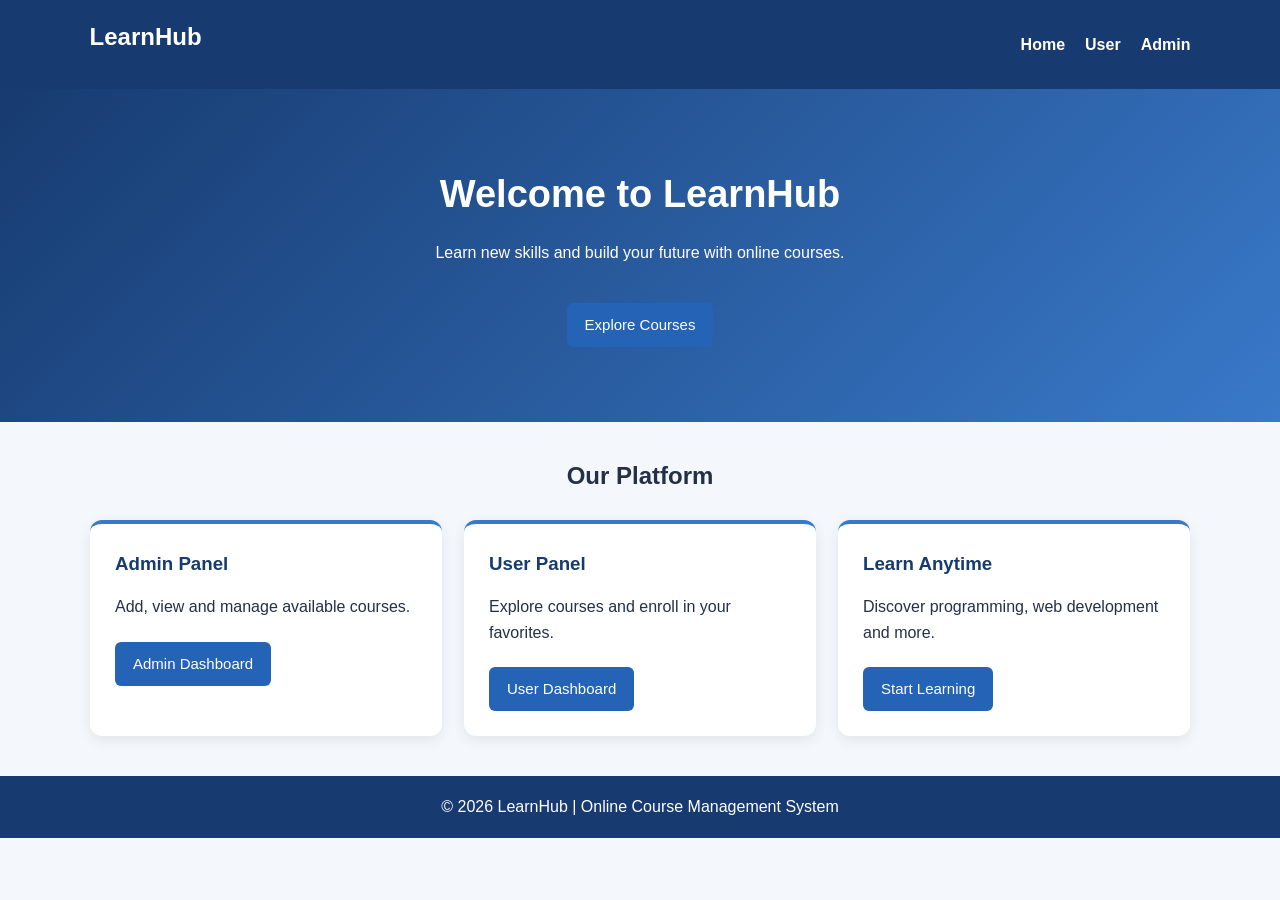
<file: index.html>
<!DOCTYPE html>
<html lang="en">
<head>
    <meta charset="UTF-8">
    <meta name="viewport" content="width=device-width, initial-scale=1.0">
    <title>Online Course Management System</title>
    <link rel="stylesheet" href="style.css">
</head>
<body data-page="home">

    <header>
        <h2>LearnHub</h2>
        <nav>
            <a href="index.html">Home</a>
            <a href="user.html">User</a>
            <a href="admin.html">Admin</a>
        </nav>
    </header>

    <section class="hero">
        <h1>Welcome to LearnHub</h1>
        <p>Learn new skills and build your future with online courses.</p>
        <a href="user.html" class="btn">Explore Courses</a>
    </section>

    <section class="container">
        <h2 class="center">Our Platform</h2>

        <div class="card-container">
            <div class="card">
                <h3>Admin Panel</h3>
                <p>Add, view and manage available courses.</p>
                <a href="admin.html" class="btn">Admin Dashboard</a>
            </div>

            <div class="card">
                <h3>User Panel</h3>
                <p>Explore courses and enroll in your favorites.</p>
                <a href="user.html" class="btn">User Dashboard</a>
            </div>

            <div class="card">
                <h3>Learn Anytime</h3>
                <p>Discover programming, web development and more.</p>
                <a href="user.html" class="btn">Start Learning</a>
            </div>
        </div>
    </section>

    <footer>
        <p>&copy; 2026 LearnHub | Online Course Management System</p>
    </footer>

</body>
</html>
</file>
<file: style.css>
/* General styling */
* {
    margin: 0;
    padding: 0;
    box-sizing: border-box;
}

body {
    font-family: Arial, sans-serif;
    background-color: #f4f7fb;
    color: #243047;
    line-height: 1.6;
}

/* Navigation bar */
header {
    background-color: #173b70;
    color: white;
    padding: 18px 7%;
    display: flex;
    justify-content: space-between;
    align-items: center;
    flex-wrap: wrap;
    gap: 12px;
}

header h2 {
    color: white;
}

nav {
    display: flex;
    gap: 20px;
    flex-wrap: wrap;
}

nav a {
    color: white;
    text-decoration: none;
    font-weight: bold;
}

nav a:hover {
    color: #ffd166;
}

/* Home page hero section */
.hero {
    background: linear-gradient(135deg, #173b70, #3979c9);
    color: white;
    text-align: center;
    padding: 75px 20px;
}

.hero h1 {
    font-size: 38px;
    margin-bottom: 15px;
}

.hero p {
    margin-bottom: 25px;
}

/* Main content */
.container {
    width: 90%;
    max-width: 1100px;
    margin: 35px auto;
}

.center {
    text-align: center;
    margin-bottom: 20px;
}

h1, h2, h3 {
    margin-bottom: 15px;
}

/* Course cards */
.card-container {
    display: grid;
    grid-template-columns: repeat(
        auto-fit, minmax(230px, 1fr)
    );
    gap: 22px;
    margin: 25px 0;
}

.card {
    background-color: white;
    padding: 25px;
    border-radius: 12px;
    box-shadow: 0 4px 14px rgba(0, 0, 0, 0.08);
    border-top: 4px solid #3979c9;
}

.card p {
    margin-bottom: 10px;
}

.card h3 {
    color: #173b70;
}

/* Buttons */
.btn {
    display: inline-block;
    background-color: #2463b5;
    color: white;
    padding: 10px 18px;
    border: none;
    border-radius: 6px;
    text-decoration: none;
    cursor: pointer;
    font-size: 15px;
    margin-top: 12px;
}

.btn:hover {
    background-color: #173b70;
}

.delete-btn {
    background-color: #c62828;
}

.delete-btn:hover {
    background-color: #941c1c;
}

/* Forms */
.form-box {
    background-color: white;
    padding: 25px;
    margin: 25px 0;
    border-radius: 12px;
    box-shadow: 0 4px 14px rgba(0, 0, 0, 0.06);
}

label {
    display: block;
    font-weight: bold;
    margin: 12px 0 5px;
}

input {
    display: block;
    width: 100%;
    padding: 11px;
    border: 1px solid #cbd3df;
    border-radius: 6px;
    font-size: 15px;
}

input:focus {
    outline: 2px solid #8bb8f0;
    border-color: #2463b5;
}

form button {
    margin-top: 20px;
}

/* Messages and links */
.message {
    margin: 15px 0;
    font-weight: bold;
    color: #176b39;
}

.small-text {
    color: #68758a;
    font-size: 13px;
    margin-top: 10px;
}

.back-link {
    display: inline-block;
    margin: 20px 0;
    color: #2463b5;
    text-decoration: none;
    font-weight: bold;
}

/* Footer */
footer {
    background-color: #173b70;
    color: white;
    text-align: center;
    padding: 18px;
    margin-top: 40px;
}

/* Mobile responsive design */
@media (max-width: 600px) {
    header {
        flex-direction: column;
        text-align: center;
    }

    nav {
        justify-content: center;
    }

    .hero h1 {
        font-size: 28px;
    }

    .container {
        width: 92%;
    }
}
</file>
